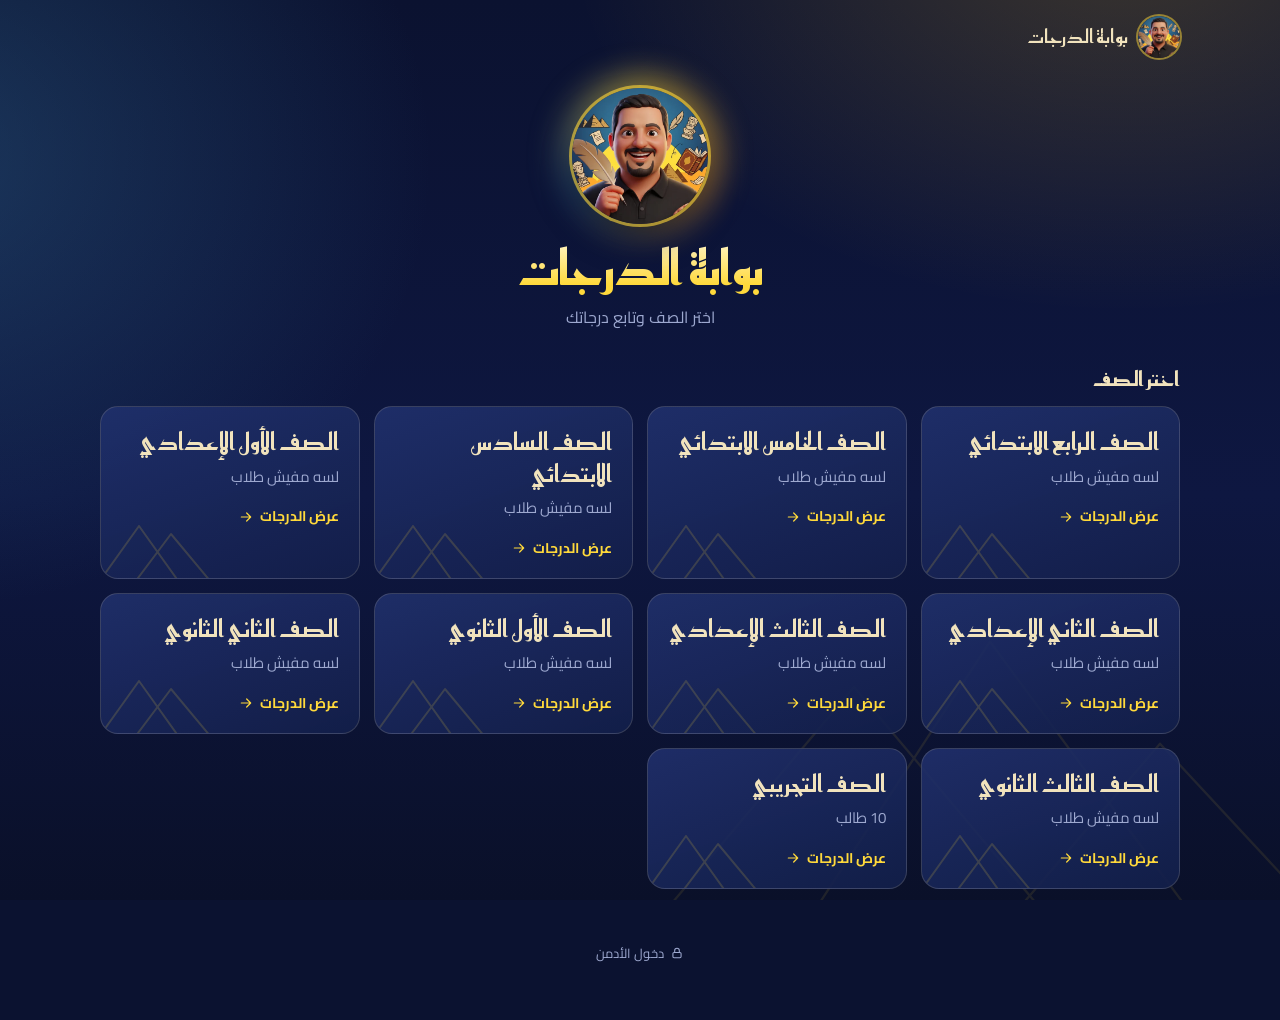
<file: index.html>
<meta name="claude:viewport-fit-sides" content="cover"><title>بوابة الدرجات</title><link rel="preconnect" href="https://fonts.googleapis.com"><link rel="preconnect" href="https://fonts.gstatic.com" crossorigin><link rel="stylesheet" href="https://fonts.googleapis.com/css2?family=Cairo:wght@400;600;700;800&family=Reem+Kufi:wght@500;600;700&display=swap"><style id="appstyle">/* Layout: night-sky portal. Navy ground, gold accent from the logo, one orchestrated entrance, quiet everywhere else. */
:root{
  --ink:#0b1230;
  --panel:#16224f;
  --panel2:#1d2c66;
  --line:rgba(232,213,168,.17);
  --blue:#2f6690;
  --gold:#ffd93b;
  --amber:#ffa629;
  --paper:#f1e3bd;
  --text:#eef1fb;
  --muted:#9ea9d0;
  --danger:#ff7a7a;
  --ok:#62d9a3;
  --gold-grad:linear-gradient(135deg,#ffe98a,#ffc21a 55%,#ff9f1c);
  --silver-grad:linear-gradient(135deg,#f6f8fd,#b8c3d8 55%,#8a97b0);
  --bronze-grad:linear-gradient(135deg,#f2bb8c,#c97b3b 55%,#8e4d1e);
  --r:18px;
  --display:'Reem Kufi',Cairo,'Segoe UI',Tahoma,sans-serif;
  --body:Cairo,'Segoe UI',Tahoma,Arial,sans-serif;
  color-scheme:dark;
}
*{box-sizing:border-box}
html{-webkit-text-size-adjust:100%}
body{
  margin:0;background:var(--ink);color:var(--text);
  font:16px/1.65 var(--body);
  padding-block:0 48px;
  padding-left:max(16px,env(safe-area-inset-left,0px));
  padding-right:max(16px,env(safe-area-inset-right,0px));
  min-height:100%;
}
body.has-save{padding-bottom:120px}
body.lock{overflow:hidden}
button,input,select,textarea{font:inherit;color:inherit}
a{color:inherit}
.ic{flex:none}
:focus-visible{outline:2px solid var(--gold);outline-offset:2px}

/* background */
.bg{position:fixed;inset:0;z-index:0;pointer-events:none;overflow:hidden;
  background:
    radial-gradient(900px 620px at 88% -8%,rgba(255,196,40,.20),transparent 62%),
    radial-gradient(820px 720px at -6% 18%,rgba(47,102,144,.42),transparent 62%),
    linear-gradient(180deg,#0b1230,#0e1741 55%,#0a1029)}
.bg svg{position:absolute;bottom:-14px;inset-inline-start:-50px;width:min(680px,92vw);opacity:.09}
.page{position:relative;z-index:1;max-width:1080px;margin:0 auto}

/* top bar */
.top{display:flex;align-items:center;gap:12px;padding:16px 0}
.brand{display:flex;align-items:center;gap:10px;min-width:0;text-decoration:none;
  font:600 19px/1.2 var(--display);color:var(--paper)}
.brand img{width:42px;height:42px;border-radius:50%;box-shadow:0 0 0 2px rgba(255,217,59,.5);flex:none}
.brand span{overflow:hidden;text-overflow:ellipsis;white-space:nowrap}
.sp{flex:1}

/* buttons */
.btn{display:inline-flex;align-items:center;justify-content:center;gap:8px;cursor:pointer;
  font:700 15px/1.2 var(--body);padding:12px 18px;border-radius:12px;color:var(--text);
  background:rgba(255,255,255,.07);border:1px solid var(--line);text-decoration:none;
  transition:transform .18s,background .2s,border-color .2s,box-shadow .2s}
.btn:hover{background:rgba(255,255,255,.12);border-color:rgba(255,217,59,.4)}
.btn:active{transform:scale(.97)}
.btn.pri{background:var(--gold-grad);color:#241800;border-color:transparent;box-shadow:0 8px 22px -10px rgba(255,190,30,.8)}
.btn.pri:hover{filter:brightness(1.06)}
.btn.dan{color:#ffb7b7;border-color:rgba(255,122,122,.4)}
.btn.sm{padding:8px 13px;font-size:14px;border-radius:10px}
.btn.ico{padding:10px}
.btn:disabled{opacity:.45;cursor:not-allowed;transform:none}

/* hero */
.hero{display:grid;justify-items:center;text-align:center;gap:6px;padding:14px 0 30px}
.logo-lg{position:relative;width:136px;height:136px;margin-bottom:8px;animation:float 6s ease-in-out infinite}
.logo-lg::before{content:"";position:absolute;inset:-12px;border-radius:50%;
  background:conic-gradient(from 0deg,var(--gold),var(--amber),var(--blue),var(--gold));
  filter:blur(16px);opacity:.55;animation:spin 16s linear infinite}
.logo-lg img{position:relative;display:block;width:100%;height:100%;border-radius:50%;
  box-shadow:0 0 0 3px rgba(255,217,59,.6),0 18px 40px -14px rgba(0,0,0,.7)}
@keyframes spin{to{transform:rotate(360deg)}}
@keyframes float{50%{transform:translateY(-6px)}}
h1{margin:0;font:700 clamp(30px,6.4vw,48px)/1.25 var(--display);text-wrap:balance;
  background:linear-gradient(180deg,#fff6cf,#ffd93b 78%);-webkit-background-clip:text;background-clip:text;color:transparent}
.sub{margin:0;color:var(--muted);font-size:16px;text-wrap:balance}
.sec{margin:6px 0 14px;font:600 20px/1.3 var(--display);color:var(--paper)}

/* entrance */
.in{animation:rise .6s cubic-bezier(.2,.7,.2,1) backwards;animation-delay:calc(min(var(--i,0),14)*55ms)}
@keyframes rise{from{opacity:0;transform:translateY(18px) scale(.985)}}
@keyframes fade{from{opacity:0}}

/* class cards */
.grid{display:grid;gap:14px}
.cls-grid{grid-template-columns:repeat(auto-fill,minmax(250px,1fr))}
.card{border:1px solid var(--line);border-radius:var(--r);
  background:linear-gradient(160deg,rgba(32,48,108,.9),rgba(19,31,74,.92))}
.cls{position:relative;display:flex;flex-direction:column;gap:6px;padding:20px 20px 18px;text-decoration:none;overflow:hidden;
  transition:transform .25s,border-color .25s,box-shadow .25s}
.cls:hover,.cls:focus-visible{transform:translateY(-4px);border-color:rgba(255,217,59,.55);
  box-shadow:0 16px 34px -14px rgba(0,0,0,.7),0 0 0 1px rgba(255,217,59,.2)}
.cls h3{margin:0;font:700 24px/1.3 var(--display);color:var(--paper)}
.cls p{margin:0;color:var(--muted);font-size:15px}
.cls .pyr{position:absolute;inset-inline-end:-6px;bottom:-8px;width:120px;opacity:.16;transition:opacity .3s,transform .4s}
.cls:hover .pyr{opacity:.32;transform:translateY(-4px)}
.cls .go{margin-top:10px;display:inline-flex;align-items:center;gap:6px;color:var(--gold);font-weight:700;font-size:14px}

/* class screen */
.back{display:inline-flex;align-items:center;gap:6px;color:var(--muted);text-decoration:none;font-weight:600;padding:6px 0}
.back:hover{color:var(--gold)}
.chead{padding:6px 0 18px}
.chead h1{font-size:clamp(28px,5.6vw,40px)}
.tools{display:flex;flex-wrap:wrap;gap:12px;align-items:center;margin-bottom:18px}
.search{flex:1 1 240px;min-width:0;display:flex;align-items:center;gap:10px;padding:0 14px;
  border-radius:14px;border:1px solid var(--line);background:rgba(9,15,40,.55);color:var(--muted)}
.search:focus-within{border-color:rgba(255,217,59,.6);color:var(--gold)}
.search input{flex:1;min-width:0;background:none;border:0;outline:0;padding:13px 0;color:var(--text)}
.seg{display:inline-flex;padding:4px;gap:4px;border-radius:14px;border:1px solid var(--line);background:rgba(9,15,40,.55)}
.seg button{border:0;background:none;cursor:pointer;padding:9px 14px;border-radius:10px;color:var(--muted);font-weight:700;font-size:14px;transition:background .2s,color .2s}
.seg button.on{background:var(--gold-grad);color:#241800}
.slist{display:grid;gap:12px;grid-template-columns:repeat(auto-fill,minmax(310px,1fr))}
.empty{grid-column:1/-1;text-align:center;color:var(--muted);padding:34px 12px;border:1px dashed var(--line);border-radius:var(--r)}

/* student card */
.stu{display:flex;align-items:center;gap:14px;width:100%;text-align:start;cursor:pointer;
  padding:14px 16px;position:relative;
  transition:transform .25s,border-color .25s,box-shadow .25s}
.stu:hover,.stu:focus-visible{transform:translateY(-3px);border-color:rgba(255,217,59,.55);
  box-shadow:0 14px 30px -14px rgba(0,0,0,.7),0 0 0 1px rgba(255,217,59,.22)}
.stu.m1{border-color:rgba(255,217,59,.65);box-shadow:0 0 30px -8px rgba(255,196,40,.5)}
.stu.m2{border-color:rgba(200,212,232,.6);box-shadow:0 0 26px -10px rgba(190,205,230,.45)}
.stu.m3{border-color:rgba(214,134,70,.65);box-shadow:0 0 26px -10px rgba(214,134,70,.45)}
.avwrap{position:relative;flex:none}
.av{--s:56px;display:grid;place-items:center;width:var(--s);height:var(--s);border-radius:50%;overflow:hidden;flex:none;
  background:linear-gradient(135deg,#2f6690,#18265a);box-shadow:0 0 0 2px rgba(232,213,168,.38)}
.av img{display:block;width:100%;height:100%;object-fit:cover}
.av.ph b{font:700 calc(var(--s)*.42)/1 var(--display);color:var(--gold)}
.rk{position:absolute;bottom:-5px;inset-inline-start:-5px;overflow:hidden;min-width:25px;height:25px;padding:0 7px;
  display:grid;place-items:center;border-radius:13px;font:800 13px/1 var(--body);
  background:#0d1633;border:1px solid var(--line);color:var(--paper)}
.rk.r1{background:var(--gold-grad);color:#2a1d00;border-color:transparent}
.rk.r2{background:var(--silver-grad);color:#1b2336;border-color:transparent}
.rk.r3{background:var(--bronze-grad);color:#2b1304;border-color:transparent}
.rk.r1::after,.rk.r2::after,.rk.r3::after{content:"";position:absolute;inset:0;
  background:linear-gradient(110deg,transparent 30%,rgba(255,255,255,.8) 50%,transparent 70%);
  background-size:260% 100%;animation:shine 2.8s ease-in-out infinite}
@keyframes shine{from{background-position:160% 0}to{background-position:-110% 0}}
.nm{flex:1;min-width:0;font-weight:700;font-size:17px;line-height:1.4;
  display:-webkit-box;-webkit-line-clamp:2;-webkit-box-orient:vertical;overflow:hidden}
.tot{flex:none;text-align:center;min-width:64px}
.tot b{display:block;font:700 32px/1 var(--display);color:var(--gold);font-variant-numeric:tabular-nums}
.tot small{display:block;margin-top:4px;color:var(--muted);font-size:12px}

/* modal + sheet */
.mb{position:fixed;inset:0;z-index:50;display:flex;align-items:flex-end;justify-content:center;
  background:rgba(4,8,24,.74);backdrop-filter:blur(6px);animation:fade .25s}
.sheet{position:relative;width:min(580px,100%);max-height:92vh;overflow:auto;overscroll-behavior:contain;
  border:1px solid var(--line);border-radius:26px 26px 0 0;
  background:linear-gradient(180deg,#1c2b64,#121c47);
  padding:22px max(20px,env(safe-area-inset-right,0px)) calc(26px + env(safe-area-inset-bottom,0px)) max(20px,env(safe-area-inset-left,0px));
  animation:up .38s cubic-bezier(.2,.8,.2,1)}
.sheet.small{width:min(420px,100%)}
@media(min-width:700px){.mb{align-items:center;padding:20px}.sheet{border-radius:26px;padding-bottom:26px}}
@keyframes up{from{transform:translateY(46px);opacity:0}}
.sh-top{display:flex;align-items:center;justify-content:space-between;gap:12px;margin-bottom:14px}
.sh-top h2{margin:0;font:600 22px/1.3 var(--display);color:var(--paper)}
.x{position:absolute;top:14px;inset-inline-end:14px}
.sh-head{display:flex;align-items:center;gap:16px;padding-inline-end:48px;margin-bottom:20px}
.sh-head h2{margin:0 0 8px;font:700 26px/1.3 var(--display);color:var(--paper)}
.pills{display:flex;flex-wrap:wrap;gap:8px}
.pill{display:inline-flex;align-items:baseline;gap:6px;padding:6px 12px;border-radius:999px;
  background:rgba(255,255,255,.07);border:1px solid var(--line);font-size:14px;color:var(--muted)}
.pill b{font:700 18px/1 var(--display);color:var(--gold);font-variant-numeric:tabular-nums}
.rows{list-style:none;margin:0;padding:0;display:grid;gap:14px}
.exh{display:flex;align-items:baseline;justify-content:space-between;gap:12px;margin-bottom:6px}
.exn{font-weight:600;min-width:0;overflow-wrap:anywhere}
.exs{flex:none;font-variant-numeric:tabular-nums}
.exs b{font:700 20px/1 var(--display);color:var(--paper)}
.exs small{color:var(--muted);font-size:13px}
.exs em{color:var(--muted);font-style:normal}
.bar{height:8px;border-radius:99px;background:rgba(255,255,255,.09);overflow:hidden}
.bar i{display:block;height:100%;width:var(--w);border-radius:inherit;background:var(--gold-grad);transform-origin:100% 50%;
  animation:grow .9s cubic-bezier(.2,.8,.2,1) backwards;animation-delay:calc(var(--i,0)*70ms + 180ms)}
@keyframes grow{from{transform:scaleX(0)}}
.note{padding:12px 14px;border-radius:12px;background:rgba(255,166,41,.12);border:1px solid rgba(255,166,41,.42);color:#ffdcaa;font-size:15px}
.hint{color:var(--muted);font-size:14px;margin:0}

/* footer */
.foot{margin-top:46px;text-align:center}
.foot a{display:inline-flex;align-items:center;gap:6px;color:var(--muted);font-size:13px;text-decoration:none;padding:8px 12px;border-radius:10px}
.foot a:hover{color:var(--gold)}

/* login */
.login{max-width:420px;margin:6vh auto 0;padding:28px 24px;text-align:center}
.login .logo-lg{width:104px;height:104px;margin:0 auto 14px}
.login h1{font-size:30px;margin-bottom:6px}
.login form{margin-top:22px;text-align:start}
.shake{animation:shake .45s}
@keyframes shake{20%,60%{transform:translateX(-9px)}40%,80%{transform:translateX(9px)}}
.err{min-height:24px;margin:0 0 10px;color:var(--danger);font-size:14px;font-weight:600}

/* forms */
.field{display:grid;gap:6px;margin-bottom:14px}
.field label,.lab{font-size:14px;color:var(--muted)}
input[type=text],input[type=password],input[type=search],input[type=number],select,textarea,.gin{
  width:100%;min-width:0;padding:12px 14px;border-radius:12px;border:1px solid var(--line);
  background:rgba(9,15,40,.62);color:var(--text)}
input:focus,select:focus,textarea:focus{outline:2px solid rgba(255,217,59,.6);outline-offset:1px}
textarea{min-height:150px;resize:vertical}
.btns{display:flex;flex-wrap:wrap;gap:10px;margin-top:18px}

/* admin */
.adm{display:grid;gap:18px;padding-bottom:10px}
.tabs{display:flex;gap:6px;padding:5px;border-radius:16px;border:1px solid var(--line);background:rgba(9,15,40,.55);overflow-x:auto}
.tab{flex:1;display:inline-flex;align-items:center;justify-content:center;gap:8px;white-space:nowrap;cursor:pointer;
  border:0;background:none;padding:11px 14px;border-radius:12px;color:var(--muted);font-weight:700;font-size:15px;transition:background .2s,color .2s}
.tab.on{background:var(--gold-grad);color:#241800}
.panel{display:grid;gap:16px}
.pbox{padding:18px;border-radius:var(--r);border:1px solid var(--line);background:rgba(19,31,74,.7)}
.pbox h3{margin:0 0 12px;font:600 19px/1.3 var(--display);color:var(--paper)}
.chips{display:flex;flex-wrap:wrap;gap:8px}
.chip{cursor:pointer;border:1px solid var(--line);background:rgba(255,255,255,.06);padding:8px 15px;border-radius:999px;font-weight:700;font-size:14px;color:var(--text);transition:background .2s}
.chip.on{background:var(--gold-grad);color:#241800;border-color:transparent}
.chip.add{border-style:dashed;color:var(--gold)}
.arow{display:flex;align-items:center;gap:12px;padding:10px 12px;border-radius:14px;border:1px solid var(--line);background:rgba(255,255,255,.04)}
.arow .nm{font-size:16px}
.arow .meta{flex:none;color:var(--muted);font-size:13px;font-variant-numeric:tabular-nums}
.alist{display:grid;gap:10px}
.arow input[type=text]{padding:9px 12px}
.gin{text-align:center;font-weight:800;font-size:17px;font-variant-numeric:tabular-nums;padding:9px 8px;width:96px;flex:none}
.gin.bad,.gin.bad:focus{border-color:var(--danger);outline-color:var(--danger);background:rgba(255,90,90,.1)}
.ehead{display:grid;grid-template-columns:1fr 110px;gap:10px}
.ed-photo{display:flex;align-items:center;gap:16px;margin-bottom:16px}
.col{display:flex;flex-direction:column;gap:8px;align-items:flex-start}
.sub-h{margin:6px 0 10px;font:600 17px/1.3 var(--display);color:var(--paper)}
.grades{display:grid;gap:10px}
.grow{display:flex;align-items:center;justify-content:space-between;gap:12px}
.grow label{flex:1;min-width:0;font-size:15px;color:var(--text);overflow-wrap:anywhere}
.grow small{color:var(--muted)}

/* save bar */
.savebar{position:fixed;inset-inline:0;bottom:0;z-index:40;
  padding:12px max(16px,env(safe-area-inset-right,0px)) calc(12px + env(safe-area-inset-bottom,0px)) max(16px,env(safe-area-inset-left,0px));
  background:rgba(10,16,42,.92);backdrop-filter:blur(10px);border-top:1px solid var(--line);animation:up .35s cubic-bezier(.2,.8,.2,1)}
.sv-in{max-width:1080px;margin:0 auto;display:flex;align-items:center;justify-content:space-between;gap:12px;flex-wrap:wrap}
.sv-in span{color:#ffdcaa;font-weight:600;font-size:15px}

/* toast */
.toast{position:fixed;z-index:80;inset-inline:0;top:calc(14px + env(safe-area-inset-top,0px));margin:0 auto;width:max-content;max-width:calc(100% - 32px);
  padding:11px 18px;border-radius:14px;background:#0d1633;border:1px solid rgba(255,217,59,.5);color:var(--paper);font-weight:600;font-size:15px;
  box-shadow:0 14px 34px -10px rgba(0,0,0,.7);opacity:0;transform:translateY(-14px);pointer-events:none;transition:opacity .25s,transform .25s}
.toast.show{opacity:1;transform:none}

/* splash */
.splash{position:fixed;inset:0;z-index:100;display:grid;place-content:center;justify-items:center;gap:18px;
  background:radial-gradient(700px 500px at 50% 40%,#1a2a66,#0b1230 70%);transition:opacity .6s,visibility .6s}
.splash.out{opacity:0;visibility:hidden}
.splash .sp-logo{position:relative;width:min(220px,52vw);aspect-ratio:1;animation:pop .9s cubic-bezier(.2,1.1,.3,1) backwards}
.splash .sp-logo::before{content:"";position:absolute;inset:-18px;border-radius:50%;
  background:conic-gradient(from 0deg,var(--gold),var(--amber),var(--blue),var(--gold));filter:blur(22px);opacity:.7;animation:spin 5s linear infinite}
.splash img{position:relative;width:100%;height:100%;display:block;border-radius:50%;box-shadow:0 0 0 4px rgba(255,217,59,.7)}
.splash h2{margin:0;font:700 clamp(26px,6vw,38px)/1.3 var(--display);color:var(--paper);animation:rise .8s .45s cubic-bezier(.2,.7,.2,1) backwards}
@keyframes pop{from{transform:scale(.55) rotate(-8deg);opacity:0}}

@media(max-width:520px){
  .tot b{font-size:28px}
  .ehead{grid-template-columns:1fr}
  .sh-head{flex-direction:column;align-items:flex-start;padding-inline-end:0;padding-top:34px}
}
@media(prefers-reduced-motion:reduce){
  *,*::before,*::after{animation:none!important;transition:none!important}
}
</style><div id="app"></div><script id="data" type="application/json">{"rev": 6, "settings": {"title": "بوابة الدرجات", "subtitle": "اختر الصف وتابع درجاتك"}, "admin": {"u": "peter", "s": "b4pen-7f3a91c2d85e", "h": "17bedf5d65303824c9c973a1941810ad233cbef5c543a6c0e5df2aa85d3f5b6f"}, "classes": [{"id": "p4", "name": "الصف الرابع الابتدائي"}, {"id": "p5", "name": "الصف الخامس الابتدائي"}, {"id": "p6", "name": "الصف السادس الابتدائي"}, {"id": "m1", "name": "الصف الأول الإعدادي"}, {"id": "m2", "name": "الصف الثاني الإعدادي"}, {"id": "m3", "name": "الصف الثالث الإعدادي"}, {"id": "s1", "name": "الصف الأول الثانوي"}, {"id": "s2", "name": "الصف الثاني الثانوي"}, {"id": "s3", "name": "الصف الثالث الثانوي"}, {"id": "cdemo", "name": "الصف التجريبي"}], "students": [{"id": "sdemo1", "classId": "cdemo", "name": "أحمد محمود", "photo": null}, {"id": "sdemo2", "classId": "cdemo", "name": "منة الله خالد", "photo": null}, {"id": "sdemo3", "classId": "cdemo", "name": "يوسف عمرو", "photo": null}, {"id": "sdemo4", "classId": "cdemo", "name": "سلمى حسن", "photo": null}, {"id": "sdemo5", "classId": "cdemo", "name": "عمر إبراهيم", "photo": null}, {"id": "sdemo6", "classId": "cdemo", "name": "نور الدين طارق", "photo": null}, {"id": "sdemo7", "classId": "cdemo", "name": "ملك سامي", "photo": null}, {"id": "sdemo8", "classId": "cdemo", "name": "كريم وليد", "photo": null}, {"id": "slj8xa6", "classId": "cdemo", "name": "محمد خالد", "photo": null}, {"id": "sbzt5zv", "classId": "cdemo", "name": "يوسف ابراهيم", "photo": null}], "exams": [], "grades": {}}</script><script id="appcode">/* ---------- pure logic ---------- */
const r2 = n => Math.round(n * 100) / 100;
const fmt = n => String(r2(n));

function norm(s) {
  return String(s || '').toLowerCase()
    .replace(/[ً-ٰٟـ]/g, '')
    .replace(/[أإآٱ]/g, 'ا')
    .replace(/ى/g, 'ي')
    .replace(/ة/g, 'ه')
    .replace(/\s+/g, ' ')
    .trim();
}

function toLatinDigits(s) {
  return String(s)
    .replace(/[٠-٩]/g, d => '٠١٢٣٤٥٦٧٨٩'.indexOf(d))
    .replace(/[۰-۹]/g, d => '۰۱۲۳۴۵۶۷۸۹'.indexOf(d))
    .replace(/[٫,،]/g, '.');
}

/* parse a typed grade: {empty}, {ok:false}, or {ok:true,val} */
function pg(raw, max) {
  const t = toLatinDigits(raw).trim();
  if (t === '') return { ok: true, empty: true };
  if (!/^\d+(\.\d{0,2})?$/.test(t)) return { ok: false };
  const v = parseFloat(t);
  if (v < 0 || v > max) return { ok: false, over: v > max };
  return { ok: true, val: v };
}

/* totals and ranks for one class. Equal totals share a rank (1,2,2,4). */
function calc(S, classId) {
  const exams = S.exams.filter(e => e.classId === classId);
  const counted = exams.filter(e => {
    const g = S.grades[e.id];
    return g && Object.keys(g).length > 0;
  });
  const rows = S.students.filter(s => s.classId === classId).map(s => {
    let total = 0, max = 0, n = 0;
    const per = exams.map(e => {
      const v = (S.grades[e.id] || {})[s.id];
      const has = typeof v === 'number';
      if (has) { total += v; max += e.max; n++; }
      return { e, v: has ? v : null };
    });
    return { s, total: r2(total), max: r2(max), n, per };
  });
  const ranked = counted.length > 0;
  rows.forEach(r => {
    r.rank = null;
    if (ranked && r.n > 0) r.rank = 1 + rows.filter(o => o.n > 0 && o.total > r.total).length;
  });
  return { exams, counted, rows, ranked };
}

function sortRows(rows, mode) {
  const byName = (a, b) => a.s.name.localeCompare(b.s.name, 'ar');
  return rows.slice().sort((a, b) => {
    if (mode === 'name') return byName(a, b);
    const ra = a.rank == null ? 1e9 : a.rank, rb = b.rank == null ? 1e9 : b.rank;
    return ra - rb || byName(a, b);
  });
}

/* ---------- app ---------- */
const LOGO_A = '[data-uri]';
const LOGO_B = '[data-uri]';
const HEAD_TAGS = "<meta name=\"claude:viewport-fit-sides\" content=\"cover\"><title>بوابة الدرجات<\/title><link rel=\"preconnect\" href=\"https://fonts.googleapis.com\"><link rel=\"preconnect\" href=\"https://fonts.gstatic.com\" crossorigin><link rel=\"stylesheet\" href=\"https://fonts.googleapis.com/css2?family=Cairo:wght@400;600;700;800&family=Reem+Kufi:wght@500;600;700&display=swap\">";
const DOC_PREFIX = "<!doctype html><html><head><meta charset=utf8><meta name=viewport content=\"width=device-width,initial-scale=1,viewport-fit=cover\"><style>:root{color-scheme:light;box-sizing:border-box;padding-top:env(safe-area-inset-top,0px);padding-bottom:env(safe-area-inset-bottom,0px)}html{scroll-padding-top:env(safe-area-inset-top,0px)}body{margin:0;padding:0;font:14px -apple-system,BlinkMacSystemFont,sans-serif;background:#fff;color:#000}img{max-width:100%}[hidden]:not([hidden=until-found i]){display:none!important}<\/style><\/head><body>\n";

document.documentElement.setAttribute('lang', 'ar');
document.documentElement.setAttribute('dir', 'rtl');

const $ = (s, r = document) => r.querySelector(s);
const esc = s => String(s == null ? '' : s).replace(/[&<>"']/g, c => ({ '&': '&amp;', '<': '&lt;', '>': '&gt;', '"': '&quot;', "'": '&#39;' }[c]));
const byId = (arr, id) => arr.find(x => x.id === id);
const uid = p => p + Math.random().toString(36).slice(2, 8);
const ld = k => { try { return sessionStorage.getItem(k); } catch (e) { return null; } };
const sv = (k, v) => { try { v == null ? sessionStorage.removeItem(k) : sessionStorage.setItem(k, v); } catch (e) { } };
const reduced = () => window.matchMedia && matchMedia('(prefers-reduced-motion: reduce)').matches;

const ICONS = {
  search: '<circle cx="11" cy="11" r="7"/><path d="m20 20-3.5-3.5"/>',
  plus: '<path d="M12 5v14M5 12h14"/>',
  close: '<path d="M6 6l12 12M18 6 6 18"/>',
  arrow: '<path d="M5 12h14M13 6l6 6-6 6"/>',
  trash: '<path d="M4 7h16M10 11v6M14 11v6M6 7l1 12a2 2 0 0 0 2 2h6a2 2 0 0 0 2-2l1-12M9 7V4h6v3"/>',
  edit: '<path d="M4 20h4L19 9l-4-4L4 16v4zM13.5 6.5l4 4"/>',
  camera: '<path d="M4 8h3l2-3h6l2 3h3v11H4z"/><circle cx="12" cy="13" r="3.5"/>',
  lock: '<rect x="5" y="11" width="14" height="9" rx="2"/><path d="M8 11V8a4 4 0 0 1 8 0v3"/>',
  check: '<path d="m5 12 5 5 9-10"/>',
  logout: '<path d="M9 4H5v16h4M16 8l4 4-4 4M20 12H9"/>',
  users: '<circle cx="9" cy="8" r="3.5"/><path d="M2.5 20a6.5 6.5 0 0 1 13 0M16 4.5a3.5 3.5 0 0 1 0 7M18 14.5a6.5 6.5 0 0 1 3.5 5.5"/>',
  exam: '<rect x="5" y="4" width="14" height="17" rx="2"/><path d="M9 4h6v3H9zM8.5 12h7M8.5 16h5"/>',
  layers: '<path d="m12 4 9 5-9 5-9-5 9-5zM3 14l9 5 9-5"/>',
  settings: '<path d="M4 7h10M18 7h2M4 17h2M10 17h10"/><circle cx="16" cy="7" r="2"/><circle cx="8" cy="17" r="2"/>',
  home: '<path d="M4 11 12 4l8 7M6 10v10h12V10"/>'
};
const ic = (n, sz = 20) => '<svg class="ic" width="' + sz + '" height="' + sz + '" viewBox="0 0 24 24" fill="none" stroke="currentColor" stroke-width="1.8" stroke-linecap="round" stroke-linejoin="round" aria-hidden="true">' + ICONS[n] + '</svg>';
const PYR = '<svg class="pyr" viewBox="0 0 120 70" fill="none" stroke="#ffd93b" stroke-width="2" stroke-linejoin="round" aria-hidden="true"><path d="M4 66 44 10l40 56zM40 66 76 18l40 48z"/></svg>';

/* ---------- state ---------- */
let S = JSON.parse(document.getElementById('data').textContent);
let isAdmin = ld('gp-admin') === '1';
let dirty = false;
const savedDraft = (() => { try { return JSON.parse(ld('gp-draft') || 'null'); } catch (e) { return null; } })();
if (isAdmin && savedDraft && savedDraft.rev === S.rev) { S = savedDraft; dirty = true; }

const ui = { view: 'home', classId: null, q: '', sort: 'rank', tab: ld('gp-tab') || 'students', aClass: null, aExam: null };
let md = null;            // student editor draft
let pendingConfirm = null;
let artifactNS = null, userNS = null, canPublish = false;
let fails = 0, lockUntil = 0;

function ensureSel() {
  if (!byId(S.classes, ui.aClass)) ui.aClass = S.classes[0] ? S.classes[0].id : null;
  if (ui.aExam && (!byId(S.exams, ui.aExam) || byId(S.exams, ui.aExam).classId !== ui.aClass)) ui.aExam = null;
}

let draftTimer = 0;
function markDirty() {
  dirty = true;
  clearTimeout(draftTimer);
  draftTimer = setTimeout(() => sv('gp-draft', JSON.stringify(S)), 300);
  updateSavebar();
}
function updateSavebar() {
  const bar = $('#savebar'); if (!bar) return;
  const show = isAdmin && dirty;
  bar.hidden = !show;
  document.body.classList.toggle('has-save', show);
  const b = $('#sv-btn'); if (b) b.disabled = !canPublish;
}

let toastTimer = 0;
function toast(msg) {
  const t = $('#toast'); if (!t) return;
  t.textContent = msg; t.classList.add('show');
  clearTimeout(toastTimer); toastTimer = setTimeout(() => t.classList.remove('show'), 3200);
}

/* ---------- publishing ---------- */
function buildDoc(state) {
  const css = document.getElementById('appstyle').textContent;
  const code = document.getElementById('appcode').textContent;
  const json = JSON.stringify(state).replace(/</g, '\\u003c').split(String.fromCharCode(8232)).join('\\u2028').split(String.fromCharCode(8233)).join('\\u2029');
  return DOC_PREFIX + HEAD_TAGS +
    '<style id="appstyle">' + css + '</style>' +
    '<div id="app"></div>' +
    '<script id="data" type="application/json">' + json + '<\/script>' +
    '<script id="appcode">' + code + '<\/script>' +
    '</body></html>';
}

async function publish() {
  if (!artifactNS || !canPublish) { toast('لازم تفتح اللينك من حساب Claude بتاع صاحب الصفحة عشان تنشر'); return; }
  const btn = $('#sv-btn'); if (btn) btn.disabled = true;
  const prevRev = S.rev;
  S.rev = (S.rev || 1) + 1;
  sv('gp-just', '1');
  try {
    await artifactNS.publish(buildDoc(S));
    dirty = false; sv('gp-draft', null); updateSavebar();
    toast('تم النشر. التعديلات ظاهرة للكل دلوقتي');
  } catch (e) {
    S.rev = prevRev; sv('gp-just', null);
    const code = e && e.code;
    if (code === 'conflict') toast('اتنشرت نسخة أحدث من الصفحة. اعمل تحديث وجرب تاني');
    else if (code === 'not_writer' || code === 'not_granted') toast('الحساب ده مش مسموح له ينشر على الصفحة');
    else toast('تعذر النشر. جرب تاني بعد شوية');
    updateSavebar();
  }
}

/* ---------- shared view pieces ---------- */
function avatar(p, size, cls) {
  const photo = p.photo && String(p.photo).indexOf('data:image/') === 0 ? p.photo : null;
  if (photo) return '<span class="av ' + (cls || '') + '" style="--s:' + size + 'px"><img src="' + photo + '" alt=""></span>';
  const ch = esc(Array.from((p.name || '').trim())[0] || '؟');
  return '<span class="av ph ' + (cls || '') + '" style="--s:' + size + 'px"><b>' + ch + '</b></span>';
}

function topbar(mode) {
  let right = '';
  if (mode === 'admin') {
    right = '<a class="btn sm" href="#">' + ic('home', 18) + '<span>عرض الموقع</span></a>' +
      (isAdmin ? '<button class="btn sm dan" data-act="logout">' + ic('logout', 18) + '<span>خروج</span></button>' : '');
  } else if (isAdmin) {
    right = '<a class="btn sm" href="#admin">' + ic('settings', 18) + '<span>لوحة الأدمن</span></a>';
  }
  return '<header class="top"><a class="brand" href="#"><img src="' + LOGO_A + '" alt="" width="42" height="42"><span>' + esc(S.settings.title) + '</span></a><span class="sp"></span>' + right + '</header>';
}

/* ---------- public views ---------- */
function homeHTML() {
  const cards = S.classes.map((c, i) => {
    const n = S.students.filter(s => s.classId === c.id).length;
    const m = S.exams.filter(e => e.classId === c.id && S.grades[e.id] && Object.keys(S.grades[e.id]).length).length;
    return '<a class="card cls in" style="--i:' + i + '" href="#class-' + c.id + '">' + PYR +
      '<h3>' + esc(c.name) + '</h3><p>' + (n ? n + ' طالب' : 'لسه مفيش طلاب') + (m ? ' · ' + m + ' امتحان' : '') + '</p>' +
      '<span class="go">عرض الدرجات ' + ic('arrow', 16) + '</span></a>';
  }).join('');
  return topbar() +
    '<section class="hero in"><div class="logo-lg"><img src="' + LOGO_A + '" alt="شعار الموقع"></div><h1>' + esc(S.settings.title) + '</h1><p class="sub">' + esc(S.settings.subtitle) + '</p></section>' +
    '<h2 class="sec">اختر الصف</h2>' +
    (cards ? '<div class="grid cls-grid">' + cards + '</div>' : '<div class="empty">لسه ما اتضافتش صفوف. الأدمن هيضيفها قريب.</div>') +
    '<footer class="foot"><a href="#admin">' + ic('lock', 14) + '<span>دخول الأدمن</span></a></footer>';
}

function classHTML() {
  const c = byId(S.classes, ui.classId);
  const d = calc(S, c.id);
  return topbar() +
    '<a class="back" href="#">' + ic('arrow', 18) + '<span>كل الصفوف</span></a>' +
    '<section class="chead in"><h1>' + esc(c.name) + '</h1><p class="sub">' + d.rows.length + ' طالب · ' + d.counted.length + ' امتحان</p></section>' +
    '<div class="tools in" style="--i:2"><label class="search">' + ic('search', 18) +
    '<input id="q" type="search" placeholder="ابحث باسم الطالب" autocomplete="off" value="' + esc(ui.q) + '"></label>' +
    '<div class="seg" role="group" aria-label="طريقة الترتيب"><button data-act="sort" data-id="rank" class="' + (ui.sort === 'rank' ? 'on' : '') + '">حسب الترتيب</button>' +
    '<button data-act="sort" data-id="name" class="' + (ui.sort === 'name' ? 'on' : '') + '">أبجدي</button></div></div>' +
    '<div class="slist" id="slist"></div>';
}

function fillList(animate) {
  const box = $('#slist'); if (!box) return;
  const d = calc(S, ui.classId);
  const q = norm(ui.q);
  const rows = sortRows(d.rows, ui.sort).filter(r => !q || norm(r.s.name).indexOf(q) !== -1);
  if (!rows.length) {
    box.innerHTML = '<div class="empty">' + (d.rows.length ? 'مفيش طالب بالاسم ده.' : 'لسه ما اتضافش طلاب في الصف ده.') + '</div>';
    return;
  }
  box.innerHTML = rows.map((r, i) => {
    const med = r.rank && r.rank <= 3 ? ' m' + r.rank : '';
    const rkCls = r.rank && r.rank <= 3 ? ' r' + r.rank : '';
    const rk = r.rank != null ? '<span class="rk' + rkCls + '" aria-label="الترتيب ' + r.rank + '">' + r.rank + '</span>' : '';
    const tot = r.n ? '<b data-count="' + r.total + '">' + fmt(r.total) + '</b><small>من ' + fmt(r.max) + '</small>' : '<b>—</b><small>لا توجد درجات</small>';
    return '<button class="card stu' + med + (animate ? ' in' : '') + '" style="--i:' + i + '" data-act="open" data-id="' + r.s.id + '">' +
      '<span class="avwrap">' + avatar(r.s, 58) + rk + '</span><span class="nm">' + esc(r.s.name) + '</span><span class="tot">' + tot + '</span></button>';
  }).join('');
  if (animate) runCounts(box);
}

function runCounts(root) {
  const rm = reduced();
  root.querySelectorAll('[data-count]').forEach((el, i) => {
    const to = parseFloat(el.dataset.count);
    if (rm || isNaN(to)) { el.textContent = fmt(to); return; }
    const dur = 900, t0 = performance.now() + Math.min(i, 14) * 55 + 150;
    el.textContent = '0';
    const step = now => {
      const p = Math.min(1, Math.max(0, (now - t0) / dur));
      const e = 1 - Math.pow(1 - p, 3);
      el.textContent = p < 1 ? String(Math.round(to * e)) : fmt(to);
      if (p < 1) requestAnimationFrame(step);
    };
    requestAnimationFrame(step);
  });
}

function openDetails(id) {
  const st = byId(S.students, id); if (!st) return;
  const d = calc(S, st.classId);
  const r = d.rows.find(x => x.s.id === id);
  const rows = r.per.map((p, i) => {
    const v = p.v;
    const pct = v == null ? 0 : Math.min(100, v / p.e.max * 100);
    return '<li class="in" style="--i:' + (i + 2) + '"><div class="exh"><span class="exn">' + esc(p.e.name) + '</span><span class="exs">' +
      (v == null ? '<em>—</em>' : '<b>' + fmt(v) + '</b><small> / ' + fmt(p.e.max) + '</small>') +
      '</span></div><div class="bar"><i style="--w:' + pct.toFixed(1) + '%;--i:' + i + '"></i></div></li>';
  }).join('');
  const pct = r.max ? Math.round(r.total / r.max * 100) : null;
  const rkPill = r.rank != null ? '<span class="pill">الترتيب <b>' + r.rank + '</b></span>' : '';
  const totPill = r.n ? '<span class="pill">المجموع <b>' + fmt(r.total) + '</b> من ' + fmt(r.max) + '</span>' : '';
  const pctPill = pct != null ? '<span class="pill">النسبة <b>' + pct + '%</b></span>' : '';
  showModal('<div class="mb"><div class="sheet" role="dialog" aria-modal="true" aria-label="تفاصيل ' + esc(st.name) + '">' +
    '<button class="btn ico x" data-act="close" aria-label="إغلاق">' + ic('close') + '</button>' +
    '<div class="sh-head">' + avatar(st, 92) + '<div><h2>' + esc(st.name) + '</h2><div class="pills">' + rkPill + totPill + pctPill + '</div></div></div>' +
    (d.exams.length ? '<ul class="rows">' + rows + '</ul>' : '<p class="hint">لسه ما اتضافتش امتحانات للصف ده.</p>') +
    '</div></div>');
}

/* ---------- modal plumbing ---------- */
function showModal(html) {
  const root = $('#modal-root');
  root.innerHTML = html; root.hidden = false;
  document.body.classList.add('lock');
  const f = root.querySelector('.x, input, button'); if (f) f.focus({ preventScroll: true });
}
function closeModal() {
  const root = $('#modal-root'); if (!root) return;
  root.hidden = true; root.innerHTML = '';
  document.body.classList.remove('lock');
  md = null; pendingConfirm = null;
}
function confirmBox(msg, yesLabel, fn) {
  pendingConfirm = fn;
  showModal('<div class="mb"><div class="sheet small" role="alertdialog" aria-modal="true"><div class="sh-top"><h2>تأكيد</h2></div>' +
    '<p style="margin:0 0 6px">' + esc(msg) + '</p><div class="btns"><button class="btn dan" data-act="confirm-yes">' + esc(yesLabel) + '</button><button class="btn" data-act="close">إلغاء</button></div></div></div>');
}

/* ---------- admin ---------- */
function loginHTML() {
  return topbar('admin') +
    '<div class="card login in"><div class="logo-lg"><img src="' + LOGO_A + '" alt="شعار الموقع"></div><h1>دخول الأدمن</h1><p class="sub">اكتب اسم المستخدم وكلمة المرور</p>' +
    '<form data-form="login" autocomplete="on"><div class="field"><label for="lg-u">اسم المستخدم</label><input id="lg-u" type="text" name="username" autocomplete="username" autocapitalize="none" spellcheck="false" required></div>' +
    '<div class="field"><label for="lg-p">كلمة المرور</label><input id="lg-p" type="password" name="password" autocomplete="current-password" required></div>' +
    '<p class="err" id="lg-err" role="alert"></p><button class="btn pri" style="width:100%" type="submit">' + ic('lock', 18) + 'دخول</button></form></div>';
}

function classChips(sel, act) {
  if (!S.classes.length) return '';
  return '<div class="chips" role="group" aria-label="اختيار الصف">' + S.classes.map(c =>
    '<button class="chip' + (c.id === sel ? ' on' : '') + '" data-act="' + act + '" data-id="' + c.id + '">' + esc(c.name) + '</button>').join('') + '</div>';
}

function adminHTML() {
  if (!isAdmin) return loginHTML();
  ensureSel();
  const tabs = [['students', 'users', 'الطلاب'], ['grades', 'exam', 'الدرجات'], ['classes', 'layers', 'الصفوف'], ['settings', 'settings', 'الإعدادات']];
  let panel = '';
  if (ui.tab === 'students') panel = studentsPanel();
  else if (ui.tab === 'grades') panel = gradesPanel();
  else if (ui.tab === 'classes') panel = classesPanel();
  else panel = settingsPanel();
  const warn = canPublish ? '' : '<div class="note" id="pub-note">عشان تنشر التعديلات لازم تفتح اللينك وانت مسجل دخول بحساب Claude بتاع صاحب الصفحة. تقدر تجرب التعديل هنا، بس النشر مش هيشتغل من غير كده.</div>';
  return topbar('admin') + '<div class="adm">' + warn +
    '<div class="tabs" role="tablist">' + tabs.map(t => '<button class="tab' + (ui.tab === t[0] ? ' on' : '') + '" role="tab" aria-selected="' + (ui.tab === t[0]) + '" data-act="tab" data-id="' + t[0] + '">' + ic(t[1], 18) + '<span>' + t[2] + '</span></button>').join('') + '</div>' +
    '<div class="panel">' + panel + '</div></div>';
}

function noClass() {
  return '<div class="pbox"><p class="hint">ضيف صف الأول من تبويب "الصفوف".</p></div>';
}

function studentsPanel() {
  if (!S.classes.length) return noClass();
  const list = S.students.filter(s => s.classId === ui.aClass).sort((a, b) => a.name.localeCompare(b.name, 'ar'));
  const exams = S.exams.filter(e => e.classId === ui.aClass);
  const rows = list.map(s => {
    const n = exams.filter(e => S.grades[e.id] && typeof S.grades[e.id][s.id] === 'number').length;
    return '<div class="arow">' + avatar(s, 44) + '<span class="nm">' + esc(s.name) + '</span><span class="meta">' + n + '/' + exams.length + ' درجة</span>' +
      '<button class="btn sm ico" data-act="stu-edit" data-id="' + s.id + '" aria-label="تعديل ' + esc(s.name) + '">' + ic('edit', 18) + '</button>' +
      '<button class="btn sm ico dan" data-act="stu-del" data-id="' + s.id + '" aria-label="مسح ' + esc(s.name) + '">' + ic('trash', 18) + '</button></div>';
  }).join('');
  return '<div class="pbox"><h3>الصف</h3>' + classChips(ui.aClass, 'aclass') + '</div>' +
    '<div class="pbox"><h3>طلاب الصف (' + list.length + ')</h3><div class="btns" style="margin:0 0 14px"><button class="btn pri sm" data-act="stu-new">' + ic('plus', 18) + 'طالب جديد</button><button class="btn sm" data-act="stu-bulk">' + ic('users', 18) + 'إضافة عدة طلاب</button></div>' +
    (rows ? '<div class="alist">' + rows + '</div>' : '<p class="hint">لسه مفيش طلاب في الصف ده.</p>') + '</div>';
}

function gradesPanel() {
  if (!S.classes.length) return noClass();
  const exams = S.exams.filter(e => e.classId === ui.aClass);
  const chips = '<div class="chips">' + exams.map(e => '<button class="chip' + (e.id === ui.aExam ? ' on' : '') + '" data-act="aexam" data-id="' + e.id + '">' + esc(e.name) + '</button>').join('') +
    '<button class="chip add" data-act="exam-new">+ امتحان جديد</button></div>';
  let body = '<p class="hint">اختار امتحان عشان تدخل أو تعدل الدرجات، أو ضيف امتحان جديد.</p>';
  const ex = ui.aExam ? byId(S.exams, ui.aExam) : null;
  if (ex) {
    const studs = S.students.filter(s => s.classId === ui.aClass).sort((a, b) => a.name.localeCompare(b.name, 'ar'));
    const g = S.grades[ex.id] || {};
    body = '<div class="ehead"><div class="field"><label for="ex-name">اسم الامتحان</label><input id="ex-name" type="text" data-bind="ename" data-id="' + ex.id + '" value="' + esc(ex.name) + '" autocomplete="off"></div>' +
      '<div class="field"><label for="ex-max">الدرجة العظمى</label><input id="ex-max" type="text" inputmode="decimal" data-bind="emax" data-id="' + ex.id + '" value="' + fmt(ex.max) + '" autocomplete="off"></div></div>' +
      '<div class="alist">' + (studs.length ? studs.map(s => '<div class="arow">' + avatar(s, 40) + '<span class="nm">' + esc(s.name) + '</span>' +
        '<input class="gin" id="g-' + s.id + '" inputmode="decimal" autocomplete="off" placeholder="—" aria-label="درجة ' + esc(s.name) + '" data-bind="grade" data-ex="' + ex.id + '" data-st="' + s.id + '" value="' + (typeof g[s.id] === 'number' ? fmt(g[s.id]) : '') + '"></div>').join('') : '<p class="hint">مفيش طلاب في الصف ده لسه.</p>') + '</div>' +
      '<div class="btns"><button class="btn dan sm" data-act="exam-del" data-id="' + ex.id + '">' + ic('trash', 18) + 'مسح الامتحان</button></div>';
  }
  return '<div class="pbox"><h3>الصف</h3>' + classChips(ui.aClass, 'aclass') + '</div>' +
    '<div class="pbox"><h3>الامتحانات</h3>' + chips + '</div>' + (ex ? '<div class="pbox"><h3>' + esc(ex.name) + '</h3>' + body + '</div>' : '<div class="pbox">' + body + '</div>');
}

function classesPanel() {
  const rows = S.classes.map(c => {
    const n = S.students.filter(s => s.classId === c.id).length;
    const m = S.exams.filter(e => e.classId === c.id).length;
    return '<div class="arow"><input type="text" data-bind="cname" data-id="' + c.id + '" value="' + esc(c.name) + '" aria-label="اسم الصف" autocomplete="off"><span class="meta">' + n + ' طالب · ' + m + ' امتحان</span>' +
      '<button class="btn sm ico dan" data-act="cls-del" data-id="' + c.id + '" aria-label="مسح ' + esc(c.name) + '">' + ic('trash', 18) + '</button></div>';
  }).join('');
  return '<div class="pbox"><h3>الصفوف</h3>' + (rows ? '<div class="alist">' + rows + '</div>' : '<p class="hint">لسه مفيش صفوف.</p>') + '</div>' +
    '<div class="pbox"><h3>صف جديد</h3><form data-form="addclass" class="arow" style="background:none;border:0;padding:0"><input id="new-class" type="text" placeholder="مثال: الصف الأول" autocomplete="off" aria-label="اسم الصف الجديد"><button class="btn pri" type="submit">' + ic('plus', 18) + 'إضافة</button></form></div>';
}

function settingsPanel() {
  return '<div class="pbox"><h3>بيانات الموقع</h3>' +
    '<div class="field"><label for="st-title">اسم الموقع</label><input id="st-title" type="text" data-bind="title" value="' + esc(S.settings.title) + '" autocomplete="off"></div>' +
    '<div class="field"><label for="st-sub">الجملة تحت الاسم</label><input id="st-sub" type="text" data-bind="subtitle" value="' + esc(S.settings.subtitle) + '" autocomplete="off"></div></div>' +
    '<div class="pbox"><h3>بيانات الدخول</h3><form data-form="changepw" autocomplete="off">' +
    '<div class="field"><label for="pw-u">اسم المستخدم</label><input id="pw-u" type="text" value="' + esc(S.admin.u) + '" autocomplete="off" autocapitalize="none"></div>' +
    '<div class="field"><label for="pw-old">كلمة المرور الحالية</label><input id="pw-old" type="password" autocomplete="current-password"></div>' +
    '<div class="field"><label for="pw-new">كلمة مرور جديدة (6 حروف على الأقل)</label><input id="pw-new" type="password" autocomplete="new-password"></div>' +
    '<p class="err" id="pw-err" role="alert"></p><button class="btn pri" type="submit">' + ic('check', 18) + 'تغيير بيانات الدخول</button></form></div>';
}

/* student editor */
function openStudentEditor(sid) {
  const st = sid ? byId(S.students, sid) : null;
  md = { id: sid || null, name: st ? st.name : '', classId: st ? st.classId : ui.aClass, photo: st ? st.photo : null, grades: {}, bad: {} };
  if (st) S.exams.filter(e => e.classId === st.classId).forEach(e => { const v = (S.grades[e.id] || {})[sid]; if (typeof v === 'number') md.grades[e.id] = v; });
  showModal(editorHTML());
}
function edGrades() {
  const ex = S.exams.filter(e => e.classId === md.classId);
  if (!ex.length) return '<p class="hint">مفيش امتحانات للصف ده لسه.</p>';
  return '<h3 class="sub-h">الدرجات</h3><div class="grades">' + ex.map(e =>
    '<div class="grow"><label for="eg-' + e.id + '">' + esc(e.name) + ' <small>من ' + fmt(e.max) + '</small></label><input class="gin" id="eg-' + e.id + '" inputmode="decimal" autocomplete="off" placeholder="—" data-bind="d-grade" data-ex="' + e.id + '" value="' + (md.grades[e.id] != null ? fmt(md.grades[e.id]) : '') + '"></div>').join('') + '</div>';
}
function editorHTML() {
  const opts = S.classes.map(c => '<option value="' + c.id + '"' + (c.id === md.classId ? ' selected' : '') + '>' + esc(c.name) + '</option>').join('');
  return '<div class="mb"><div class="sheet" role="dialog" aria-modal="true" aria-label="' + (md.id ? 'تعديل طالب' : 'طالب جديد') + '">' +
    '<div class="sh-top"><h2>' + (md.id ? 'تعديل الطالب' : 'طالب جديد') + '</h2><button class="btn ico" data-act="close" aria-label="إغلاق">' + ic('close') + '</button></div>' +
    '<div class="ed-photo">' + avatar({ name: md.name || '؟', photo: md.photo }, 84) + '<div class="col"><button class="btn sm" data-act="photo-pick">' + ic('camera', 18) + (md.photo ? 'تغيير الصورة' : 'رفع صورة') + '</button>' +
    (md.photo ? '<button class="btn sm dan" data-act="photo-clear">' + ic('trash', 18) + 'حذف الصورة</button>' : '') + '</div></div>' +
    '<div class="field"><label for="ed-name">اسم الطالب</label><input id="ed-name" type="text" data-bind="d-name" value="' + esc(md.name) + '" autocomplete="off"></div>' +
    '<div class="field"><label for="ed-class">الصف</label><select id="ed-class" data-bind="d-class">' + opts + '</select></div>' +
    '<div id="ed-grades">' + edGrades() + '</div>' +
    '<div class="btns"><button class="btn pri" data-act="ed-save">' + ic('check', 18) + 'حفظ</button>' +
    (md.id ? '<button class="btn dan" data-act="stu-del" data-id="' + md.id + '">' + ic('trash', 18) + 'مسح الطالب</button>' : '') + '</div></div></div>';
}
function commitStudent() {
  const name = md.name.trim();
  if (!name) { toast('اكتب اسم الطالب الأول'); const i = $('#ed-name'); if (i) i.focus(); return; }
  if (!md.classId) { toast('اختار الصف'); return; }
  if (Object.keys(md.bad).some(k => md.bad[k])) { toast('فيه درجة مش صح. صححها الأول'); return; }
  let st;
  if (md.id) {
    st = byId(S.students, md.id);
    if (st.classId !== md.classId) S.exams.filter(e => e.classId === st.classId).forEach(e => { if (S.grades[e.id]) delete S.grades[e.id][st.id]; });
    st.name = name; st.classId = md.classId; st.photo = md.photo;
  } else {
    st = { id: uid('s'), classId: md.classId, name: name, photo: md.photo };
    S.students.push(st);
  }
  S.exams.filter(e => e.classId === md.classId).forEach(e => {
    const v = md.grades[e.id];
    const g = S.grades[e.id] || (S.grades[e.id] = {});
    if (typeof v === 'number') g[st.id] = v; else delete g[st.id];
    if (!Object.keys(g).length) delete S.grades[e.id];
  });
  ui.aClass = md.classId;
  closeModal(); markDirty(); render(false);
  toast('تم الحفظ. افتكر تنشر التعديلات');
}

function readPhoto(file) {
  return new Promise((res, rej) => {
    const fr = new FileReader();
    fr.onerror = () => rej(new Error('read'));
    fr.onload = () => {
      const im = new Image();
      im.onerror = () => rej(new Error('img'));
      im.onload = () => {
        try {
          const N = 256, c = document.createElement('canvas');
          c.width = c.height = N;
          const m = Math.min(im.naturalWidth, im.naturalHeight);
          const sx = (im.naturalWidth - m) / 2, sy = (im.naturalHeight - m) * 0.3;
          c.getContext('2d').drawImage(im, sx, sy, m, m, 0, 0, N, N);
          res(c.toDataURL('image/jpeg', 0.82));
        } catch (e) { rej(e); }
      };
      im.src = fr.result;
    };
    fr.readAsDataURL(file);
  });
}

async function sha(s) {
  const b = await crypto.subtle.digest('SHA-256', new TextEncoder().encode(s));
  return Array.from(new Uint8Array(b)).map(x => x.toString(16).padStart(2, '0')).join('');
}

/* ---------- render + routing ---------- */
function render(animate) {
  const v = $('#view');
  if (ui.view === 'admin') v.innerHTML = adminHTML();
  else if (ui.view === 'class') { v.innerHTML = classHTML(); fillList(animate !== false); }
  else v.innerHTML = homeHTML();
  if (ui.view === 'home') runCounts(v);
  updateSavebar();
}

function route() {
  const h = location.hash.slice(1);
  closeModal();
  if (h === 'admin') ui.view = 'admin';
  else if (h.indexOf('class-') === 0 && byId(S.classes, h.slice(6))) { ui.view = 'class'; ui.classId = h.slice(6); }
  else ui.view = 'home';
  ui.q = '';
  render(true);
  window.scrollTo(0, 0);
}

function boot() {
  const app = $('#app');
  app.setAttribute('dir', 'rtl');
  app.innerHTML =
    '<div class="bg" aria-hidden="true"><svg viewBox="0 0 600 260" fill="none" stroke="#ffd93b" stroke-width="2" stroke-linejoin="round"><path d="M20 250 180 60l160 190zM150 250 300 20l170 230zM330 250l120-140 130 140z"/></svg></div>' +
    '<div class="page" id="view"></div><div id="modal-root" hidden></div>' +
    '<div class="savebar" id="savebar" hidden><div class="sv-in"><span>فيه تعديلات لسه ما اتنشرتش</span><button class="btn pri" id="sv-btn" data-act="save">' + ic('check', 18) + 'نشر التعديلات</button></div></div>' +
    '<div class="toast" id="toast" role="status" aria-live="polite"></div>';

  app.addEventListener('click', onClick);
  app.addEventListener('input', onInput);
  app.addEventListener('change', onChange);
  app.addEventListener('submit', onSubmit);
  document.addEventListener('keydown', e => { if (e.key === 'Escape' && !$('#modal-root').hidden) closeModal(); });
  window.addEventListener('hashchange', route);

  route();

  if (ld('gp-just') === '1') { sv('gp-just', null); toast('تم النشر. التعديلات ظاهرة للكل'); }

  if (!ld('gp-splash') && !reduced() && location.hash === '') {
    sv('gp-splash', '1');
    const sp = document.createElement('div');
    sp.className = 'splash';
    sp.innerHTML = '<div class="sp-logo"><img src="' + LOGO_B + '" alt=""></div><h2>' + esc(S.settings.title) + '</h2>';
    app.appendChild(sp);
    const kill = () => { sp.classList.add('out'); setTimeout(() => sp.remove(), 700); };
    sp.addEventListener('click', kill);
    setTimeout(kill, 1900);
  }

  (async () => {
    try {
      if (window.claude && claude.use) {
        artifactNS = await claude.use('artifact');
        userNS = await claude.use('user');
      }
    } catch (e) { }
    canPublish = !!artifactNS && (userNS ? !!userNS.canEdit() : true);
    updateSavebar();
    if (ui.view === 'admin' && isAdmin && !canPublish && !md && $('#modal-root').hidden && document.activeElement === document.body) render(false);
  })();
}

/* ---------- events ---------- */
function onClick(e) {
  if (e.target.classList && e.target.classList.contains('mb')) { closeModal(); return; }
  const t = e.target.closest('[data-act]'); if (!t) return;
  const a = t.dataset.act, id = t.dataset.id;
  switch (a) {
    case 'open': openDetails(id); break;
    case 'close': closeModal(); break;
    case 'sort': ui.sort = id; document.querySelectorAll('.seg button').forEach(b => b.classList.toggle('on', b.dataset.id === id)); fillList(false); break;
    case 'logout':
      if (dirty) confirmBox('فيه تعديلات لسه ما اتنشرتش وهتضيع لو خرجت. تخرج؟', 'اخرج', doLogout); else doLogout();
      break;
    case 'tab': ui.tab = id; sv('gp-tab', id); render(false); break;
    case 'aclass': ui.aClass = id; ui.aExam = null; render(false); break;
    case 'aexam': ui.aExam = id; render(false); break;
    case 'stu-new': if (!S.classes.length) { toast('ضيف صف الأول'); break; } openStudentEditor(null); break;
    case 'stu-edit': openStudentEditor(id); break;
    case 'stu-del': {
      const st = byId(S.students, id); if (!st) break;
      confirmBox('هتمسح "' + st.name + '" ودرجاته نهائيًا. متأكد؟', 'امسح الطالب', () => {
        S.students = S.students.filter(s => s.id !== id);
        Object.keys(S.grades).forEach(k => { delete S.grades[k][id]; if (!Object.keys(S.grades[k]).length) delete S.grades[k]; });
        closeModal(); markDirty(); render(false);
      });
      break;
    }
    case 'stu-bulk':
      if (!S.classes.length) { toast('ضيف صف الأول'); break; }
      showModal('<div class="mb"><div class="sheet" role="dialog" aria-modal="true" aria-label="إضافة عدة طلاب"><div class="sh-top"><h2>إضافة عدة طلاب</h2><button class="btn ico" data-act="close" aria-label="إغلاق">' + ic('close') + '</button></div>' +
        '<div class="field"><label for="bulk">اكتب اسم كل طالب في سطر</label><textarea id="bulk" placeholder="أحمد محمد&#10;منة الله علي&#10;يوسف خالد"></textarea></div><p class="hint">هيتضافوا في صف: ' + esc((byId(S.classes, ui.aClass) || {}).name) + '</p>' +
        '<div class="btns"><button class="btn pri" data-act="bulk-save">' + ic('plus', 18) + 'إضافة</button></div></div></div>');
      break;
    case 'bulk-save': {
      const names = ($('#bulk').value || '').split('\n').map(s => s.trim()).filter(Boolean);
      if (!names.length) { toast('اكتب اسم واحد على الأقل'); break; }
      names.forEach(n => S.students.push({ id: uid('s'), classId: ui.aClass, name: n, photo: null }));
      closeModal(); markDirty(); render(false); toast('اتضاف ' + names.length + ' طالب');
      break;
    }
    case 'exam-new':
      showModal('<div class="mb"><div class="sheet small" role="dialog" aria-modal="true" aria-label="امتحان جديد"><div class="sh-top"><h2>امتحان جديد</h2><button class="btn ico" data-act="close" aria-label="إغلاق">' + ic('close') + '</button></div>' +
        '<form data-form="newexam"><div class="field"><label for="ne-name">اسم الامتحان</label><input id="ne-name" type="text" autocomplete="off" placeholder="مثال: امتحان الشهر الأول"></div>' +
        '<div class="field"><label for="ne-max">الدرجة العظمى</label><input id="ne-max" type="text" inputmode="decimal" value="20" autocomplete="off"></div>' +
        '<div class="btns"><button class="btn pri" type="submit">' + ic('plus', 18) + 'إضافة</button></div></form></div></div>');
      break;
    case 'exam-del': {
      const ex = byId(S.exams, id); if (!ex) break;
      confirmBox('هتمسح امتحان "' + ex.name + '" وكل درجاته. متأكد؟', 'امسح الامتحان', () => {
        S.exams = S.exams.filter(x => x.id !== id); delete S.grades[id]; ui.aExam = null;
        closeModal(); markDirty(); render(false);
      });
      break;
    }
    case 'cls-del': {
      const c = byId(S.classes, id); if (!c) break;
      const n = S.students.filter(s => s.classId === id).length;
      confirmBox('هتمسح صف "' + c.name + '" بكل ' + n + ' طالب وامتحاناته ودرجاته. متأكد؟', 'امسح الصف', () => {
        const exIds = S.exams.filter(x => x.classId === id).map(x => x.id);
        const stIds = S.students.filter(s => s.classId === id).map(s => s.id);
        exIds.forEach(k => delete S.grades[k]);
        S.exams = S.exams.filter(x => x.classId !== id);
        S.students = S.students.filter(s => stIds.indexOf(s.id) === -1);
        S.classes = S.classes.filter(x => x.id !== id);
        closeModal(); markDirty(); render(false);
      });
      break;
    }
    case 'photo-pick': {
      let f = $('#photo-file');
      if (!f) { f = document.createElement('input'); f.type = 'file'; f.id = 'photo-file'; f.accept = 'image/*'; f.hidden = true; $('#app').appendChild(f); }
      f.value = ''; f.click();
      break;
    }
    case 'photo-clear': md.photo = null; showModal(editorHTML()); break;
    case 'ed-save': commitStudent(); break;
    case 'confirm-yes': { const fn = pendingConfirm; pendingConfirm = null; if (fn) fn(); break; }
    case 'save': publish(); break;
  }
}

function doLogout() {
  isAdmin = false; sv('gp-admin', null); sv('gp-draft', null);
  if (dirty) { dirty = false; location.reload(); return; }
  closeModal(); location.hash = ''; route();
}

function onInput(e) {
  const t = e.target, b = t.dataset && t.dataset.bind; if (!b) return;
  switch (b) {
    case 'title': S.settings.title = t.value; markDirty(); break;
    case 'subtitle': S.settings.subtitle = t.value; markDirty(); break;
    case 'cname': { const c = byId(S.classes, t.dataset.id); if (c) { c.name = t.value; markDirty(); } break; }
    case 'ename': { const x = byId(S.exams, t.dataset.id); if (x) { x.name = t.value; markDirty(); } break; }
    case 'emax': {
      const x = byId(S.exams, t.dataset.id); const p = pg(t.value, 100000);
      if (x && p.ok && !p.empty && p.val > 0) { x.max = p.val; t.classList.remove('bad'); markDirty(); } else t.classList.add('bad');
      break;
    }
    case 'grade': {
      const ex = byId(S.exams, t.dataset.ex); if (!ex) break;
      const p = pg(t.value, ex.max);
      if (!p.ok) { t.classList.add('bad'); break; }
      t.classList.remove('bad');
      const g = S.grades[ex.id] || (S.grades[ex.id] = {});
      if (p.empty) delete g[t.dataset.st]; else g[t.dataset.st] = p.val;
      if (!Object.keys(g).length) delete S.grades[ex.id];
      markDirty();
      break;
    }
    case 'd-name': md.name = t.value; break;
    case 'd-grade': {
      const ex = byId(S.exams, t.dataset.ex); if (!ex) break;
      const p = pg(t.value, ex.max);
      md.bad[ex.id] = !p.ok; t.classList.toggle('bad', !p.ok);
      if (p.ok) { if (p.empty) delete md.grades[ex.id]; else md.grades[ex.id] = p.val; }
      break;
    }
  }
}

function onChange(e) {
  const t = e.target;
  if (t.id === 'photo-file') {
    const f = t.files && t.files[0]; if (!f || !md) return;
    readPhoto(f).then(url => { md.photo = url; showModal(editorHTML()); }).catch(() => toast('الصورة دي مش مفهومة. جرب صورة تانية'));
    return;
  }
  const b = t.dataset && t.dataset.bind;
  if (b === 'd-class') { md.classId = t.value; md.grades = {}; md.bad = {}; $('#ed-grades').innerHTML = edGrades(); }
  if (b === 'grade' || b === 'd-grade') {
    const ex = byId(S.exams, t.dataset.ex);
    if (t.classList.contains('bad') && ex) {
      const cur = b === 'grade' ? (S.grades[ex.id] || {})[t.dataset.st] : md.grades[ex.id];
      t.value = typeof cur === 'number' ? fmt(cur) : ''; t.classList.remove('bad');
      if (b === 'd-grade') md.bad[ex.id] = false;
      toast('الدرجة لازم تكون رقم من صفر لحد ' + fmt(ex.max));
    }
  }
  if (b === 'emax' && t.classList.contains('bad')) { const x = byId(S.exams, t.dataset.id); if (x) t.value = fmt(x.max); t.classList.remove('bad'); toast('الدرجة العظمى لازم تكون رقم أكبر من صفر'); }
}

async function onSubmit(e) {
  const f = e.target.closest('form[data-form]'); if (!f) return;
  e.preventDefault();
  const kind = f.dataset.form;
  if (kind === 'login') {
    const err = $('#lg-err'), u = $('#lg-u').value, p = $('#lg-p').value;
    const now = Date.now();
    if (lockUntil > now) { err.textContent = 'محاولات كتير. جرب بعد ' + Math.ceil((lockUntil - now) / 1000) + ' ثانية'; return; }
    let ok = false;
    try { ok = u.trim().toLowerCase() === S.admin.u.toLowerCase() && (await sha(S.admin.s + ':' + p)) === S.admin.h; }
    catch (x) { err.textContent = 'المتصفح ده مش بيدعم تسجيل الدخول'; return; }
    if (ok) { isAdmin = true; sv('gp-admin', '1'); fails = 0; render(true); }
    else {
      fails++; if (fails >= 5) { lockUntil = Date.now() + 30000; fails = 0; }
      err.textContent = 'اسم المستخدم أو كلمة المرور غلط';
      const card = $('.login'); card.classList.remove('shake'); void card.offsetWidth; card.classList.add('shake');
    }
  } else if (kind === 'addclass') {
    const i = $('#new-class'), name = i.value.trim();
    if (!name) { toast('اكتب اسم الصف'); i.focus(); return; }
    const c = { id: uid('c'), name: name }; S.classes.push(c); ui.aClass = c.id;
    markDirty(); render(false);
  } else if (kind === 'newexam') {
    const name = $('#ne-name').value.trim(), p = pg($('#ne-max').value, 100000);
    if (!name) { toast('اكتب اسم الامتحان'); $('#ne-name').focus(); return; }
    if (!p.ok || p.empty || p.val <= 0) { toast('الدرجة العظمى لازم تكون رقم أكبر من صفر'); return; }
    const x = { id: uid('e'), classId: ui.aClass, name: name, max: p.val };
    S.exams.push(x); ui.aExam = x.id;
    closeModal(); markDirty(); render(false);
  } else if (kind === 'changepw') {
    const err = $('#pw-err'), u = $('#pw-u').value.trim(), o = $('#pw-old').value, n = $('#pw-new').value;
    err.textContent = '';
    if (!u) { err.textContent = 'اكتب اسم المستخدم'; return; }
    try {
      if ((await sha(S.admin.s + ':' + o)) !== S.admin.h) { err.textContent = 'كلمة المرور الحالية غلط'; return; }
      if (n.length < 6) { err.textContent = 'كلمة المرور الجديدة لازم تكون 6 حروف على الأقل'; return; }
      const salt = uid('k') + uid('k');
      S.admin = { u: u, s: salt, h: await sha(salt + ':' + n) };
    } catch (x) { err.textContent = 'المتصفح ده مش بيدعم تغيير كلمة المرور'; return; }
    $('#pw-old').value = ''; $('#pw-new').value = '';
    markDirty(); toast('اتغيرت. انشر التعديلات عشان تتفعل');
  }
}

boot();
</script>
</file>
